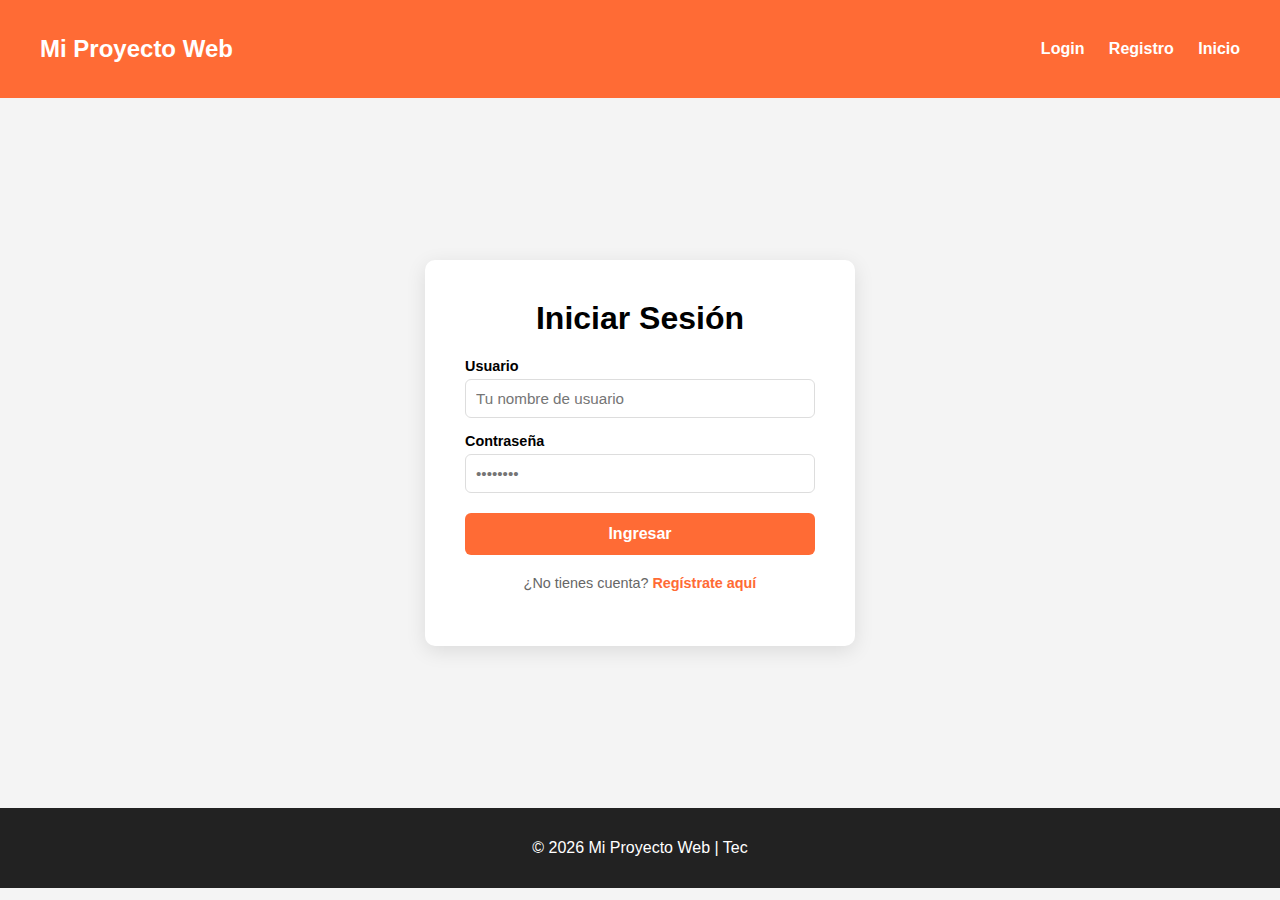
<file: index.html>
<!DOCTYPE html>
<html lang="es">
<head>
<meta charset="UTF-8">
<title>Login</title>
<link rel="stylesheet" href="style.css">
</head>
<body>
 <header>
   <h2>Mi Proyecto Web</h2>
    <nav>
      <a href="index.html">Login</a>
      <a href="registro.html">Registro</a>
      <a href="inicio.html">Inicio</a>
    </nav>
 </header>

 <main class="center-content">
  <div class="form-box">
    <h1>Iniciar Sesión</h1>

    <div id="mensaje" class="mensaje oculto"></div>

    <form id="loginForm">
      <label>Usuario</label>
      <input type="text" id="usuario" required placeholder="Tu nombre de usuario">

      <label>Contraseña</label>
      <input type="password" id="contrasena" required placeholder="••••••••">

      <button type="submit">Ingresar</button>
    </form>

    <p class="form-link">¿No tienes cuenta? <a href="registro.html">Regístrate aquí</a></p>
  </div>
 </main>

 <footer>
  <p>© 2026 Mi Proyecto Web | Tec</p>
 </footer>

 <script src="auth.js"></script>
 <script>
   // Si ya hay sesión, redirigir directo al inicio
   if (getSesion()) {
    window.location.href = "inicio.html";
  }

  document.getElementById("loginForm").addEventListener("submit", function(e) {
    e.preventDefault();

    const usuario   = document.getElementById("usuario").value.trim();
    const contrasena = document.getElementById("contrasena").value;

    const resultado = loginUsuario({ usuario, contrasena });
    mostrarMensaje(resultado.mensaje, resultado.ok ? "exito" : "error");

    if (resultado.ok) {
      setTimeout(() => window.location.href = "inicio.html", 1000);
    }
  });

  function mostrarMensaje(texto, tipo) {
    const el = document.getElementById("mensaje");
    el.textContent = texto;
    el.className = "mensaje " + tipo;
  }
 </script>
</body>
</html>
</file>
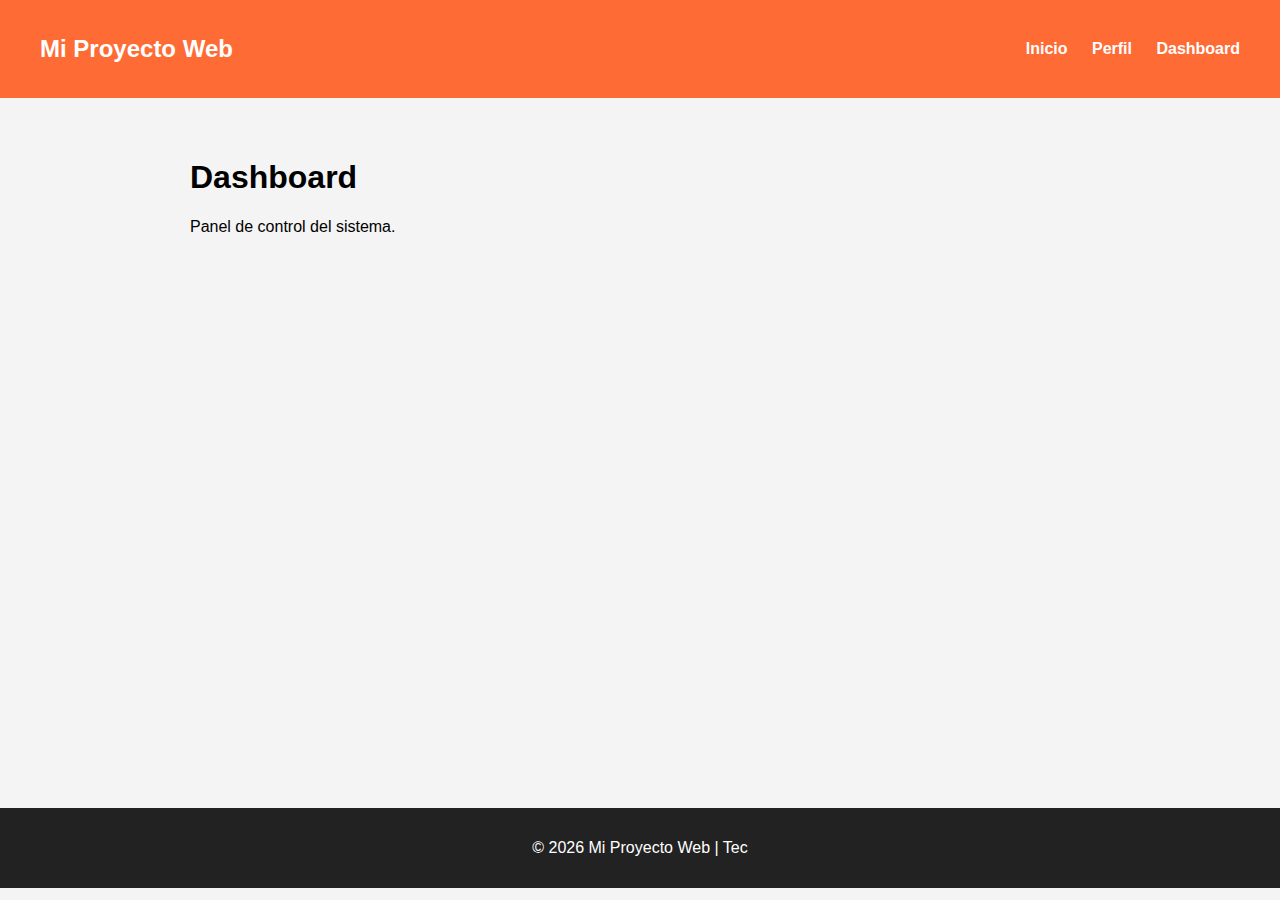
<file: dashboard.html>
<!DOCTYPE html>
<html lang="es">
<head>
    <meta charset="UTF-8">
    <title>Dashboard</title>
    <link rel="stylesheet" href="style.css">
</head>
<body>

<header>
    <h2>Mi Proyecto Web</h2>
    <nav>
        <a href="inicio.html">Inicio</a>
        <a href="perfil.html">Perfil</a>
        <a href="dashboard.html">Dashboard</a>
    </nav>
</header>

<main class="content">
    <h1>Dashboard</h1>
    <p>Panel de control del sistema.</p>
</main>

<footer>
    <p>© 2026 Mi Proyecto Web | Tec</p>
</footer>

</body>
</html>
</file>
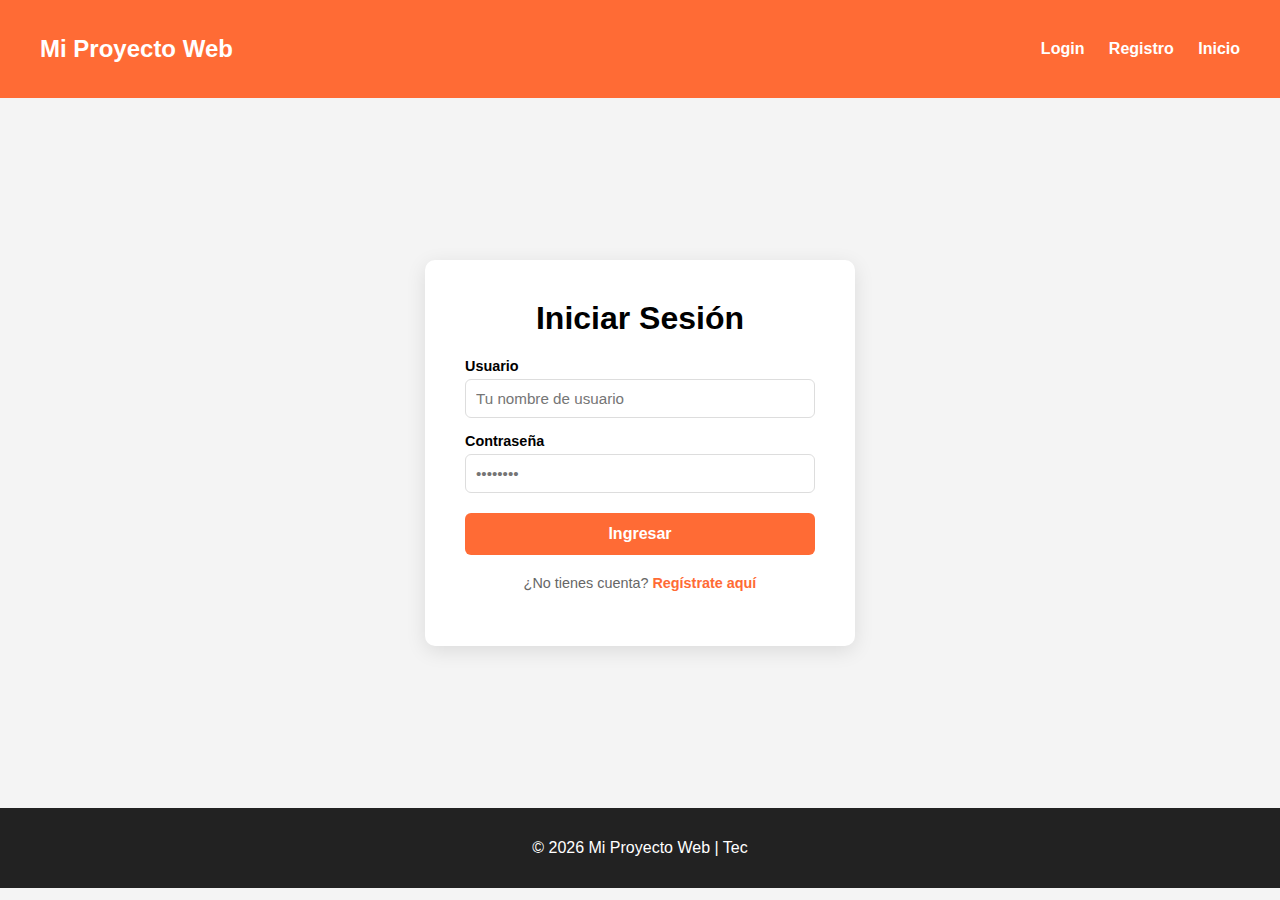
<file: inicio.html>
<!DOCTYPE html>
<html lang="es">
<head>
<meta charset="UTF-8">
<title>Inicio</title>
<link rel="stylesheet" href="style.css">
</head>
<body>
<header>
  <h2>Mi Proyecto Web</h2>
  <nav>
    <a href="inicio.html">Inicio</a>
    <a href="perfil.html">Perfil</a>
    <a href="dashboard.html">Dashboard</a>
    <span id="saludo" style="margin-left:20px; font-size:0.9rem; opacity:0.85;"></span>
    <a href="#" onclick="logout()" style="margin-left:15px;">Cerrar sesión</a>
  </nav>
</header>

<main class="content">
  <h1>Bienvenido al Inicio</h1>
  <img src="images/logo.png" alt="Imagen principal" class="hero-img">
  <p>Esta es una página interior del proyecto.</p>
</main>

<footer>
  <p>© 2026 Mi Proyecto Web | Tec</p>
</footer>

<script src="auth.js"></script>
<script>
  requireAuth(); // redirige al login si no hay sesión

  const sesion = getSesion();
  if (sesion) {
    document.getElementById("saludo").textContent = "Hola, " + sesion.nombre + " 👋";
  }
</script>
</body>
</html>
</file>
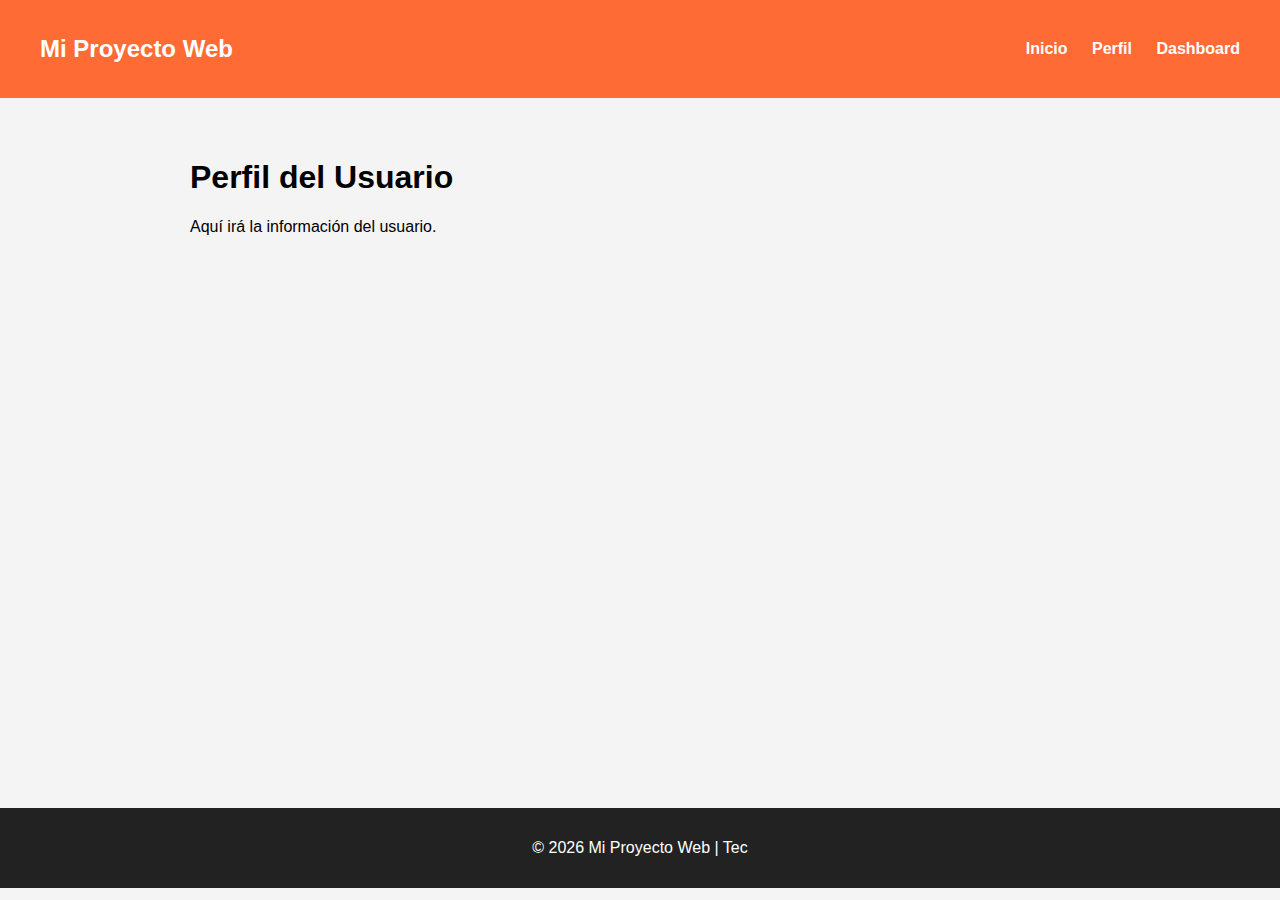
<file: perfil.html>
<!DOCTYPE html>
<html lang="es">
<head>
    <meta charset="UTF-8">
    <title>Perfil</title>
    <link rel="stylesheet" href="style.css">
</head>
<body>

<header>
    <h2>Mi Proyecto Web</h2>
    <nav>
        <a href="inicio.html">Inicio</a>
        <a href="perfil.html">Perfil</a>
        <a href="dashboard.html">Dashboard</a>
    </nav>
</header>

<main class="content">
    <h1>Perfil del Usuario</h1>
    <p>Aquí irá la información del usuario.</p>
</main>

<footer>
    <p>© 2026 Mi Proyecto Web | Tec</p>
</footer>

</body>
</html>
</file>
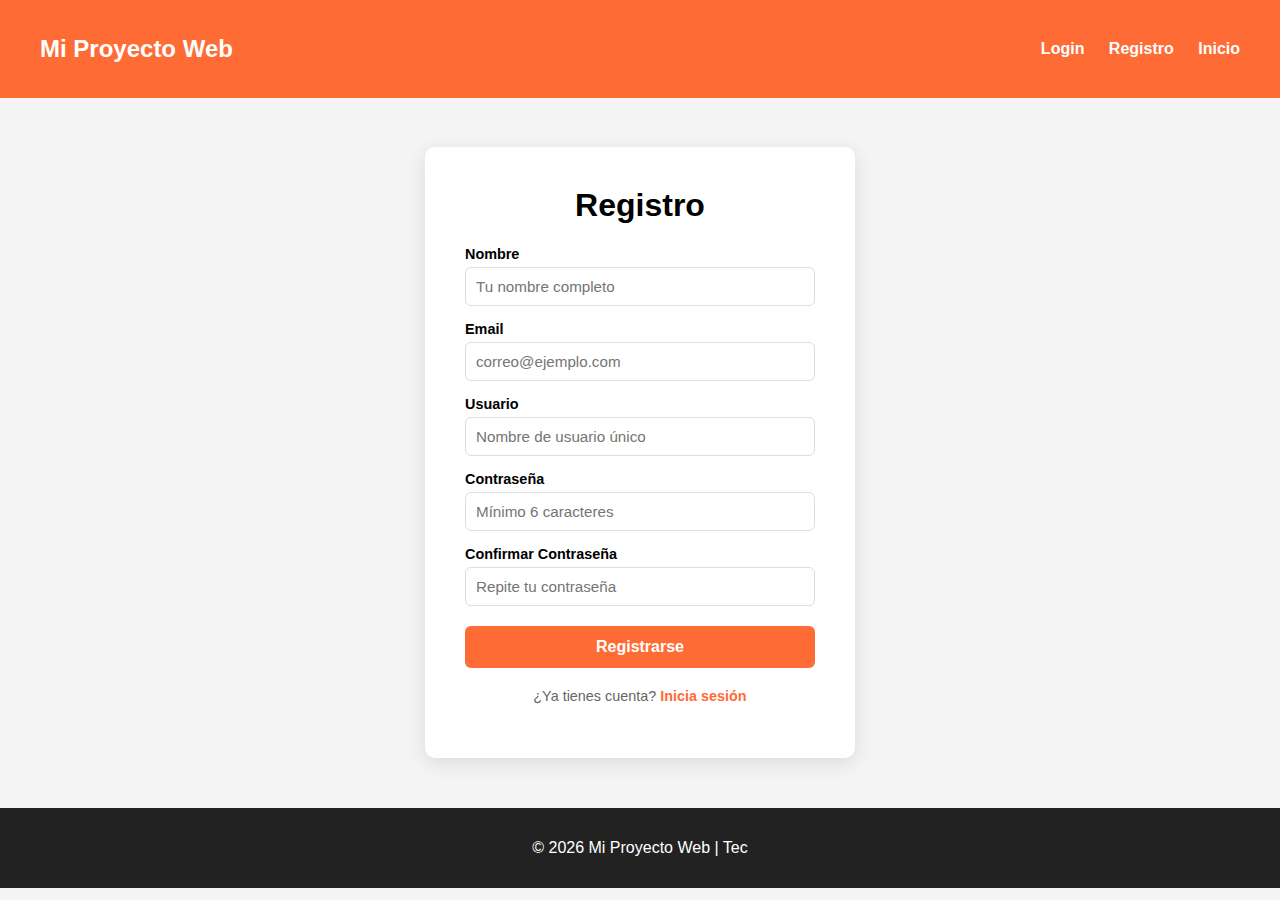
<file: registro.html>
<!DOCTYPE html>
<html lang="es">
<head>
<meta charset="UTF-8">
<title>Registro</title>
<link rel="stylesheet" href="style.css">
</head>
<body>
<header>
  <h2>Mi Proyecto Web</h2>
  <nav>
    <a href="index.html">Login</a>
    <a href="registro.html">Registro</a>
    <a href="inicio.html">Inicio</a>
  </nav>
</header>

<main class="center-content">
  <div class="form-box">
    <h1>Registro</h1>

    <div id="mensaje" class="mensaje oculto"></div>

    <form id="registroForm">
      <label>Nombre</label>
      <input type="text" id="nombre" required placeholder="Tu nombre completo">

      <label>Email</label>
      <input type="email" id="email" required placeholder="correo@ejemplo.com">

      <label>Usuario</label>
      <input type="text" id="usuario" required placeholder="Nombre de usuario único">

      <label>Contraseña</label>
      <input type="password" id="contrasena" required placeholder="Mínimo 6 caracteres" minlength="6">

      <label>Confirmar Contraseña</label>
      <input type="password" id="confirmar" required placeholder="Repite tu contraseña">

      <button type="submit">Registrarse</button>
    </form>

    <p class="form-link">¿Ya tienes cuenta? <a href="index.html">Inicia sesión</a></p>
  </div>
</main>

<footer>
  <p>© 2026 Mi Proyecto Web | Tec</p>
</footer>

<script src="auth.js"></script>
<script>
  document.getElementById("registroForm").addEventListener("submit", function(e) {
    e.preventDefault();

    const nombre     = document.getElementById("nombre").value.trim();
    const email      = document.getElementById("email").value.trim();
    const usuario    = document.getElementById("usuario").value.trim();
    const contrasena = document.getElementById("contrasena").value;
    const confirmar  = document.getElementById("confirmar").value;

    // Validar que las contraseñas coincidan
    if (contrasena !== confirmar) {
      mostrarMensaje("Las contraseñas no coinciden.", "error");
      return;
    }

    const resultado = registrarUsuario({ nombre, email, usuario, contrasena });
    mostrarMensaje(resultado.mensaje, resultado.ok ? "exito" : "error");

    if (resultado.ok) {
      document.getElementById("registroForm").reset();
      setTimeout(() => window.location.href = "index.html", 1500);
    }
  });

  function mostrarMensaje(texto, tipo) {
    const el = document.getElementById("mensaje");
    el.textContent = texto;
    el.className = "mensaje " + tipo;
  }
</script>
</body>
</html>
</file>
<file: style.css>
body {
  margin: 0;
  font-family: Arial, sans-serif;
  background: #f4f4f4;
}

/* HEADER */
header {
  background: #ff6b35;
  color: white;
  padding: 15px 40px;
  display: flex;
  justify-content: space-between;
  align-items: center;
}
header nav a {
  color: white;
  text-decoration: none;
  margin-left: 20px;
  font-weight: bold;
}
header nav a:hover {
  text-decoration: underline;
}

/* MAIN */
main {
  padding: 40px;
  min-height: 70vh;
}
.center-content {
  display: flex;
  justify-content: center;
  align-items: center;
}

/* FORMULARIOS */
.form-box {
  background: white;
  padding: 40px;
  border-radius: 10px;
  width: 350px;
  box-shadow: 0 5px 20px rgba(0,0,0,0.1);
}
.form-box h1 {
  text-align: center;
  margin-top: 0;
}
.form-box label {
  display: block;
  margin-top: 15px;
  font-weight: bold;
  font-size: 0.9rem;
}
.form-box input {
  width: 100%;
  padding: 10px;
  margin-top: 5px;
  border: 1px solid #ddd;
  border-radius: 6px;
  box-sizing: border-box;
  font-size: 0.95rem;
}
.form-box input:focus {
  outline: none;
  border-color: #ff6b35;
  box-shadow: 0 0 0 2px rgba(255,107,53,0.15);
}
.form-box button {
  width: 100%;
  padding: 12px;
  margin-top: 20px;
  background: #ff6b35;
  color: white;
  border: none;
  border-radius: 6px;
  cursor: pointer;
  font-size: 1rem;
  font-weight: bold;
}
.form-box button:hover {
  background: #e85a2c;
}

/* MENSAJES DE FEEDBACK */
.mensaje {
  padding: 10px 14px;
  border-radius: 6px;
  margin-bottom: 10px;
  font-size: 0.9rem;
  text-align: center;
}
.mensaje.oculto {
  display: none;
}
.mensaje.exito {
  background: #d4edda;
  color: #155724;
  border: 1px solid #c3e6cb;
}
.mensaje.error {
  background: #f8d7da;
  color: #721c24;
  border: 1px solid #f5c6cb;
}

/* LINK ENTRE FORMULARIOS */
.form-link {
  text-align: center;
  margin-top: 20px;
  font-size: 0.9rem;
  color: #666;
}
.form-link a {
  color: #ff6b35;
  font-weight: bold;
  text-decoration: none;
}
.form-link a:hover {
  text-decoration: underline;
}

/* FOOTER */
footer {
  background: #222;
  color: white;
  text-align: center;
  padding: 15px;
}

/* IMAGEN HERO */
.hero-img {
  width: 300px;
  display: block;
  margin: 20px auto;
}

/* CONTENIDO GENERAL */
.content {
  max-width: 900px;
  margin: 0 auto;
}
</file>
